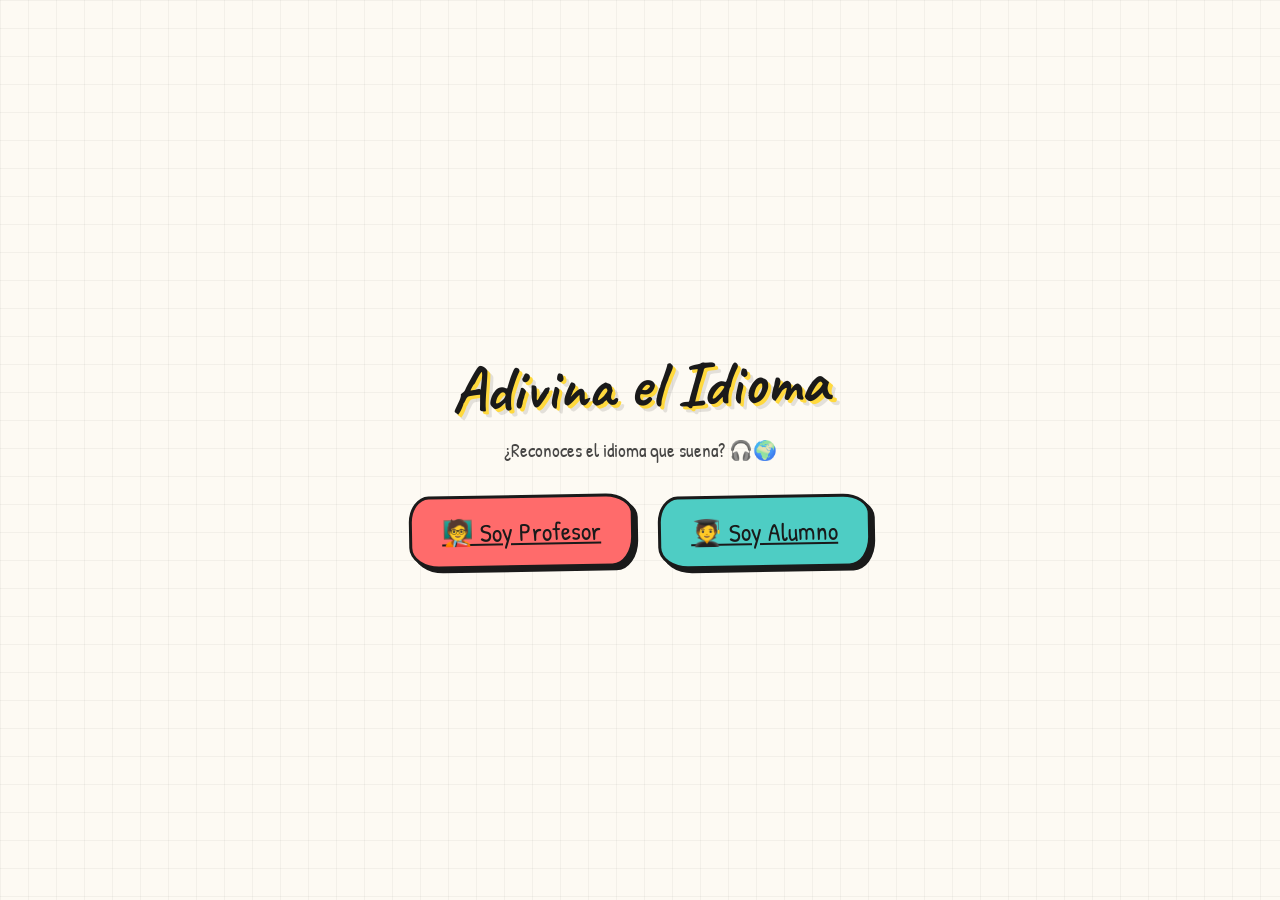
<file: index.html>
<!DOCTYPE html>
<html lang="es">
<head>
  <meta charset="UTF-8" />
  <meta name="viewport" content="width=device-width, initial-scale=1.0" />
  <title>Adivina el Idioma</title>
  <link rel="preconnect" href="https://fonts.googleapis.com">
  <link rel="preconnect" href="https://fonts.gstatic.com" crossorigin>
  <link href="https://fonts.googleapis.com/css2?family=Caveat:wght@700&family=Patrick+Hand&display=swap" rel="stylesheet">
  <link rel="stylesheet" href="css/styles.css" />
</head>
<body class="home">
  <main class="home-wrap">
    <h1 class="sketch-title">Adivina el Idioma</h1>
    <p class="sketch-sub">¿Reconoces el idioma que suena? 🎧🌍</p>
    <div class="home-buttons">
      <a href="teacher.html" class="sketch-btn big color-a">🧑‍🏫 Soy Profesor</a>
      <a href="student.html" class="sketch-btn big color-b">🧑‍🎓 Soy Alumno</a>
    </div>
  </main>
</body>
</html>
</file>
<file: css/styles.css>
/* ====== RESET & VARIABLES ====== */
* { box-sizing: border-box; margin: 0; padding: 0; }
:root {
  --ink: #1a1a1a;
  --paper: #fdfaf3;
  --c1: #ff6b6b; --c2: #4ecdc4; --c3: #ffd93d; --c4: #a06cd5;
  --c5: #ff9f1c; --c6: #6bcf7f; --c7: #4d96ff; --c8: #ff6fb5;
  --c9: #c9b6e4; --c10: #95e1d3;
}
body {
  font-family: 'Patrick Hand', cursive;
  background:
    linear-gradient(90deg, rgba(0,0,0,.04) 1px, transparent 1px) 0 0 / 28px 28px,
    linear-gradient(rgba(0,0,0,.04) 1px, transparent 1px) 0 0 / 28px 28px,
    var(--paper);
  color: var(--ink);
  min-height: 100vh;
  padding: 16px;
}
.hidden { display: none !important; }

/* ====== TITULOS SKETCH ====== */
.sketch-title {
  font-family: 'Caveat', cursive;
  font-size: clamp(2rem, 6vw, 4rem);
  text-align: center;
  transform: rotate(-1.5deg);
  text-shadow: 3px 3px 0 var(--c3), 6px 6px 0 rgba(0,0,0,.1);
  margin: 12px 0;
}
.sketch-title.small { font-size: clamp(1.4rem, 3vw, 2rem); }
.sketch-sub { text-align: center; font-size: 1.2rem; opacity: .8; margin-bottom: 16px; }

/* ====== BOTONES SKETCH ====== */
.sketch-btn {
  font-family: 'Patrick Hand', cursive;
  font-size: 1.1rem;
  padding: 10px 18px;
  border: 3px solid var(--ink);
  border-radius: 14px 22px 16px 24px / 20px 14px 24px 16px;
  background: #fff;
  color: var(--ink);
  cursor: pointer;
  box-shadow: 4px 4px 0 var(--ink);
  transition: transform .12s ease, box-shadow .12s ease;
  transform: rotate(-1deg);
}
.sketch-btn:hover:not(:disabled) { transform: translate(-1px,-1px) rotate(1deg); box-shadow: 6px 6px 0 var(--ink); }
.sketch-btn:active:not(:disabled) { transform: translate(2px,2px); box-shadow: 2px 2px 0 var(--ink); }
.sketch-btn:disabled { opacity: .5; cursor: not-allowed; }
.sketch-btn.big { font-size: 1.6rem; padding: 16px 30px; border-radius: 20px 28px 22px 30px / 26px 20px 30px 22px; }
.sketch-btn.small { font-size: 1rem; padding: 6px 12px; }

.color-a { background: var(--c1); } .color-b { background: var(--c2); }
.color-c { background: var(--c3); } .color-d { background: var(--c4); }
.color-e { background: var(--c5); } .color-f { background: var(--c6); }

/* ====== HOME ====== */
.home { display: grid; place-items: center; min-height: 100vh; }
.home-wrap { text-align: center; max-width: 700px; }
.home-buttons { display: flex; gap: 24px; flex-wrap: wrap; justify-content: center; margin-top: 32px; }

/* ====== TOPBAR ====== */
.topbar {
  display: flex; align-items: center; gap: 16px;
  margin-bottom: 16px;
}
.topbar h2 { font-family: 'Caveat', cursive; font-size: 2rem; }

/* ====== PANEL ====== */
.panel {
  max-width: 1100px; margin: 0 auto;
  background: #fff;
  border: 3px dashed var(--ink);
  border-radius: 24px;
  padding: 24px;
  box-shadow: 8px 8px 0 rgba(0,0,0,.15);
}

/* ====== INPUTS ====== */
.sketch-input {
  display: block; width: 100%;
  font-family: 'Patrick Hand', cursive;
  font-size: 1.2rem;
  padding: 10px 14px;
  border: 3px solid var(--ink);
  border-radius: 12px 18px 14px 20px / 16px 12px 20px 14px;
  background: #fffdf5;
  margin: 10px 0;
  outline: none;
}
.sketch-input:focus { background: #fff8e0; }

/* ====== GRID IDIOMAS ====== */
.lang-grid {
  display: grid;
  grid-template-columns: repeat(auto-fill, minmax(160px, 1fr));
  gap: 10px;
  margin: 12px 0 24px;
}
.lang-chip {
  font-family: 'Patrick Hand', cursive;
  font-size: 1rem;
  padding: 10px;
  border: 3px dashed var(--ink);
  border-radius: 12px;
  background: #fff;
  cursor: pointer;
  transition: transform .1s ease;
  user-select: none;
  transform: rotate(-0.5deg);
}
.lang-chip:hover { transform: rotate(0.5deg) scale(1.03); }
.lang-chip.selected { border-style: solid; border-width: 4px; color: #fff; }
.lang-chip.disabled { opacity: .3; pointer-events: none; }
.lang-chip .emoji { font-size: 1.4rem; margin-right: 4px; }

/* ====== CONFIG RONDAS ====== */
.rounds-config { display: grid; grid-template-columns: repeat(auto-fit, minmax(260px,1fr)); gap: 12px; margin-bottom: 24px; }
.round-card {
  border: 3px solid var(--ink);
  border-radius: 16px;
  padding: 12px;
  background: #fffdf5;
  box-shadow: 4px 4px 0 rgba(0,0,0,.1);
}
.round-card h4 { font-family: 'Caveat', cursive; font-size: 1.4rem; margin-bottom: 8px; }
.round-card select, .round-card input[type="text"], .round-card input[type="url"], .round-card input[type="file"] {
  width: 100%; font-family: 'Patrick Hand', cursive; font-size: 1rem;
  padding: 6px 10px; margin: 4px 0;
  border: 2px solid var(--ink); border-radius: 10px; background: #fff;
}

/* ====== BANNER CÓDIGO ====== */
.code-banner {
  text-align: center; font-size: 1.4rem; margin-bottom: 12px;
}
.code {
  font-family: 'Caveat', cursive;
  font-size: 3rem; letter-spacing: 6px;
  background: var(--c3); padding: 4px 16px;
  border: 3px solid var(--ink); border-radius: 14px;
  display: inline-block; transform: rotate(-1.5deg);
}

/* ====== CONTROL RONDA ====== */
.round-control { text-align: center; margin: 24px 0; }
.round-control h3 { font-family: 'Caveat', cursive; font-size: 2rem; margin-bottom: 12px; }
.round-control .row { display: flex; gap: 12px; justify-content: center; flex-wrap: wrap; margin-top: 12px; }
audio { width: 100%; max-width: 500px; margin: 8px auto; display: block; }

/* ====== TABLA ====== */
.sketch-table { width: 100%; border-collapse: separate; border-spacing: 0 6px; margin-top: 12px; }
.sketch-table th {
  font-family: 'Caveat', cursive; font-size: 1.3rem; text-align: left; padding: 6px 10px;
}
.sketch-table td {
  padding: 8px 10px; background: #fffdf5; border-top: 2px solid var(--ink); border-bottom: 2px solid var(--ink);
}
.sketch-table td:first-child { border-left: 2px solid var(--ink); border-radius: 12px 0 0 12px; }
.sketch-table td:last-child { border-right: 2px solid var(--ink); border-radius: 0 12px 12px 0; }

/* ====== RANKING ====== */
.ranking-list { list-style: none; max-width: 600px; margin: 16px auto; }
.ranking-list li {
  font-size: 1.3rem; padding: 10px 16px; margin: 8px 0;
  background: #fffdf5; border: 3px solid var(--ink); border-radius: 14px;
  display: flex; justify-content: space-between;
  transform: rotate(-0.4deg);
}
.ranking-list li:nth-child(even) { transform: rotate(0.6deg); }
.winners-box {
  text-align: center; font-family: 'Caveat', cursive;
  font-size: 2.4rem; margin: 20px 0; color: #b8002e;
}

/* ====== BOTONES IDIOMA (ALUMNO) ====== */
.lang-buttons {
  display: grid;
  grid-template-columns: repeat(auto-fit, minmax(180px, 1fr));
  gap: 16px;
  margin: 24px 0;
}
.lang-btn {
  font-family: 'Patrick Hand', cursive;
  font-size: 1.4rem;
  padding: 20px 12px;
  border: 4px dashed var(--ink);
  border-radius: 18px 26px 20px 28px / 24px 18px 28px 20px;
  background: #fff;
  cursor: pointer;
  transform: rotate(-1deg);
  transition: transform .12s ease, box-shadow .12s ease;
  color: var(--ink);
}
.lang-btn:nth-child(even) { transform: rotate(1deg); }
.lang-btn:hover { transform: scale(1.04); }
.lang-btn.selected {
  border-style: solid;
  box-shadow: 0 0 0 4px var(--ink), 6px 6px 0 rgba(0,0,0,.2);
  animation: wiggle .35s ease;
  color: #fff;
}
@keyframes wiggle {
  0%,100% { transform: rotate(0deg) scale(1.04); }
  25% { transform: rotate(-3deg) scale(1.06); }
  75% { transform: rotate(3deg) scale(1.06); }
}

/* Preview del orden de rondas */
.rounds-preview {
  list-style: none;
  max-width: 600px;
  margin: 12px auto 24px;
}
.round-preview-item {
  font-size: 1.2rem;
  padding: 8px 14px;
  margin: 6px 0;
  background: #fffdf5;
  border: 2px dashed var(--ink);
  border-radius: 12px;
  transform: rotate(-0.4deg);
}
.round-preview-item:nth-child(even) { transform: rotate(0.4deg); }

/* ====== MENSAJES ====== */
.error { color: #b8002e; font-size: 1.2rem; text-align: center; margin-top: 8px; }
.counter { text-align: center; font-size: 1.2rem; margin: 8px 0; }

/* ====== RESPONSIVE ====== */
@media (max-width: 600px) {
  .panel { padding: 16px; }
  .sketch-btn.big { font-size: 1.2rem; padding: 12px 20px; }
  .lang-btn { font-size: 1.1rem; padding: 14px 8px; }
  .code { font-size: 2rem; }
}

/* Contador destacado */
.counter {
  text-align: center;
  font-size: 1.3rem;
  margin: 8px 0 12px;
}
.counter #lang-count {
  font-family: 'Caveat', cursive;
  font-size: 2rem;
  color: #b8002e;
  padding: 0 6px;
}

/* Preview del orden de rondas */
.rounds-preview {
  list-style: none;
  max-width: 600px;
  margin: 12px auto 24px;
  padding: 0;
}
.round-preview-item {
  font-size: 1.2rem;
  padding: 8px 14px;
  margin: 6px 0;
  background: #fffdf5;
  border: 2px dashed var(--ink);
  border-radius: 12px;
  transform: rotate(-0.4deg);
}
.round-preview-item:nth-child(even) { transform: rotate(0.4deg); }

/* Botón lanzar con feedback claro cuando faltan idiomas */
#launch-btn:disabled {
  opacity: .55;
  cursor: not-allowed;
  filter: grayscale(.3);
}
</file>
